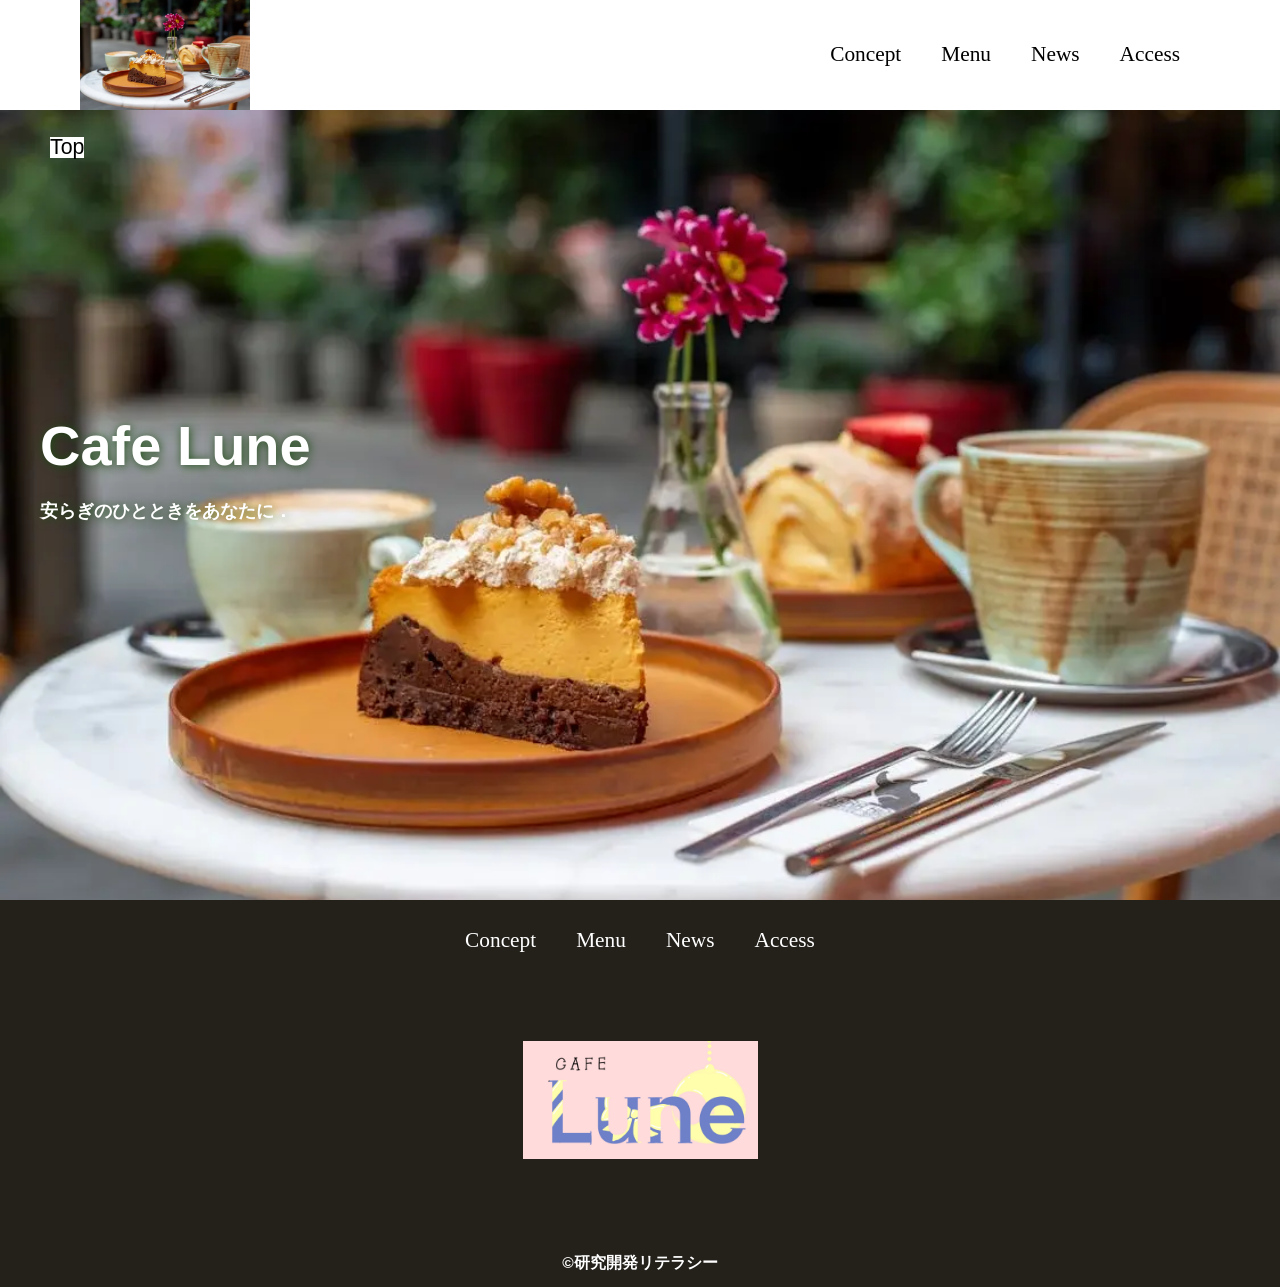
<file: index.html>
<!DOCTYPE html>
<html>
    <head>
        <meta charset="UTF-8">
        <title>Lune</title>
        <meta name="description" content="Lune">
        <meta name="viewport" content="width=device-width">
        <script src="https://ajax.googleapis.com/ajax/libs/jquery/1.11.0/jquery.min.js"></script>
        <script src="js/script.js"></script>
        <link href="css/index.css" rel="stylesheet">
        <link rel="preconnect" href="https://fonts.googleapis.com">
        <link rel="preconnect" href="https://fonts.gstatic.com" crossorigin>
        <link href="https://fonts.googleapis.com/css2?family=Dela+Gothic+One&family=Kiwi+Maru&family=M+PLUS+Rounded+1c&display=swap" rel="stylesheet">   
    </head>

    <body>
        <header class="header">
            <div class="header-inner">
                <a class="header-logo" href="index.html">
                    <img src="images/index/logo.png" alt="ロゴ">
                </a>
                <button class="toggle-menu-button"></button>
                <div class="header-site-menu">
                    <nav class="site-menu">
                        <ul>
                            <li><a href="concept.html">Concept</a></li>
                            <li><a href="menu.html">Menu</a></li>
                            <li><a href="news.html">News</a></li>
                            <li><a href="access.html">Access</a></li>
                        </ul>
                    </nav>
                </div>
            </div>
        </header>

        <main class="main">
            <nav class="floating">
                <ul>
                    <li><a href="#">Top</a></li>
                </ul>
            </nav>
            <div class="first-view">
                <div class="first-view-text">
                    <h1>Cafe Lune</h1>
                    <p>安らぎのひとときをあなたに．</p>
                </div>
            </div>
        </main>

        <footer class="footer">
            <nav class="site-menu">
                <ul>
                    <li><a href="concept.html">Concept</a></li>
                    <li><a href="menu.html">Menu</a></li>
                    <li><a href="news.html">News</a></li>
                    <li><a href="access.html">Access</a></li>
                </ul>
            </nav>
            <a class="footer-logo" href="index.html">
                <img src="images/common/logo_footer.png" alt="ロゴ">
            </a>
            <p class="copyright"><small>&copy;研究開発リテラシー</small></p>
        </footer>
    </body>
</html>
</file>
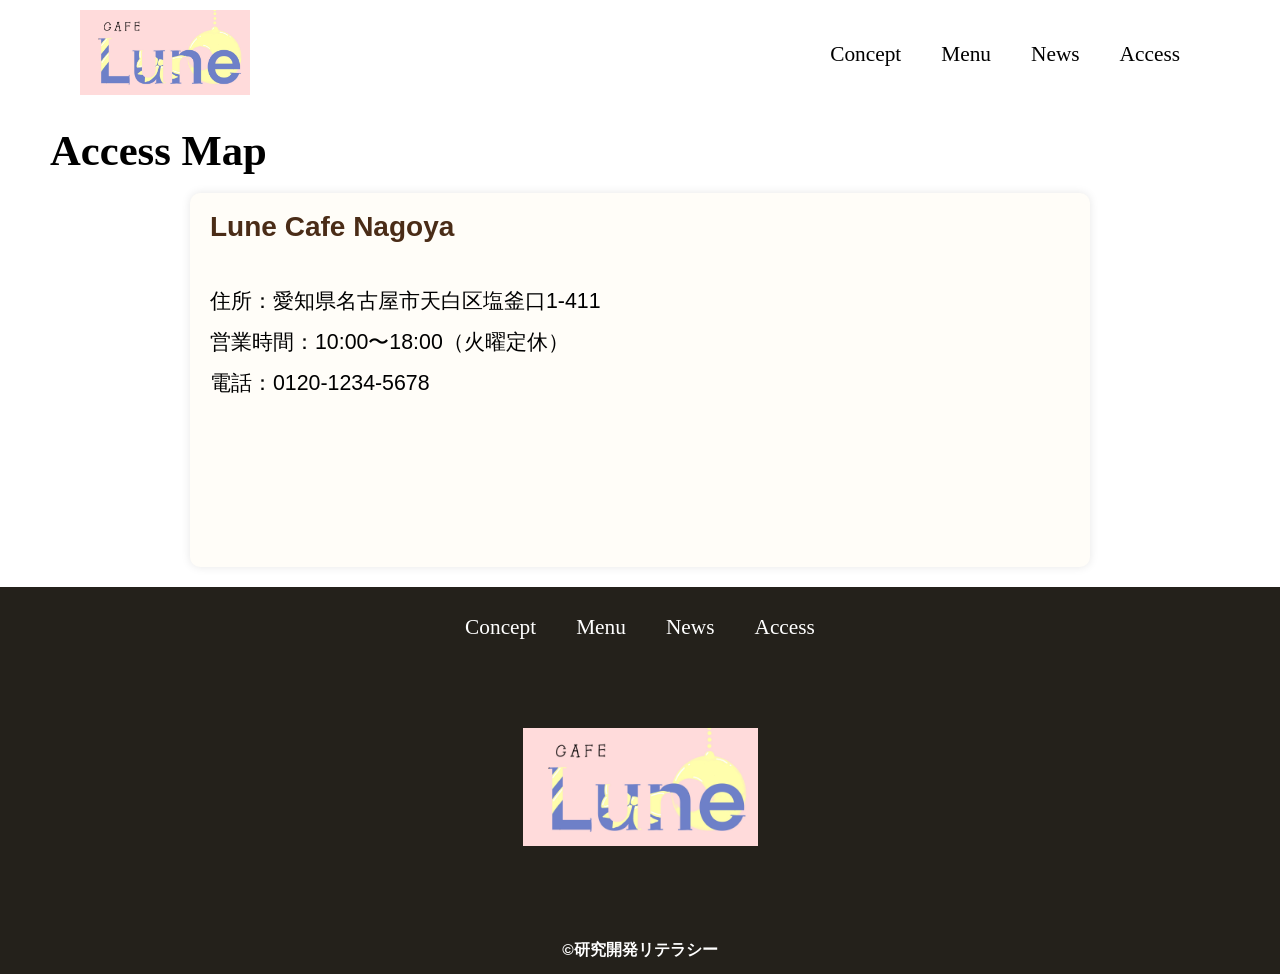
<file: access.html>
<!DOCTYPE html>
<html>
    <head>
        <meta charset="UTF-8">
        <title>Access</title>
        <meta name="description" content="Access">
        <meta name="viewport" content="width=device-width">
        <script src="js/script.js"></script>
        <link href="css/index.css" rel="stylesheet">
        <link href="css/access.css" rel="stylesheet">
        <link rel="preconnect" href="https://fonts.googleapis.com">
        <link rel="preconnect" href="https://fonts.gstatic.com" crossorigin>
        <link href="https://fonts.googleapis.com/css2?family=Dela+Gothic+One&family=Kiwi+Maru&family=M+PLUS+Rounded+1c&display=swap" rel="stylesheet">   
    </head>
    <body>
        <header class="header">
            <div class="header-inner">
                <a class="header-logo" href="index.html">
                    <img src="images/common/logo.png" alt="ロゴ">
                </a>
                <button class="toggle-menu-button"></button>
                <div class="header-site-menu">
                    <nav class="site-menu">
                        <ul>
                            <li><a href="concept.html">Concept</a></li>
                            <li><a href="menu.html">Menu</a></li>
                            <li><a href="news.html">News</a></li>
                            <li><a href="access.html">Access</a></li>
                        </ul>
                    </nav>
                </div>
            </div>
        </header>
        <main class="main">
            <div class="title">
                <h1>Access Map</h1>
            </div>
            <section class="store">
                <div class="store-content">
                    <div class="store-text">
                        <h2>Lune Cafe Nagoya</h2>
                        <ul>
                            <li>住所：愛知県名古屋市天白区塩釜口1-411</li>
                            <li>営業時間：10:00〜18:00（火曜定休）</li>
                            <li>電話：0120-1234-5678</li>
                        </ul>
                    </div>
                    <div class="store-map">
                        <iframe src="https://www.google.com/maps/embed?pb=!1m18!1m12!1m3!1d1631.416238650439!2d136.9738855046455!3d35.135853841975106!2m3!1f0!2f0!3f0!3m2!1i1024!2i768!4f13.1!3m3!1m2!1s0x60037ad5058b80e9%3A0x3651df670b800f72!2z44CSNDY4LTAwNzMg5oSb55-l55yM5ZCN5Y-k5bGL5biC5aSp55m95Yy65aGp6Yec5Y-j77yR5LiB55uu77yU77yR77yR!5e0!3m2!1sja!2sjp!4v1718008119234!5m2!1sja!2sjp" 
                            width="100%"
                            height="300"
                            style="border:0; border-radius: 8px;"
                            allowfullscreen=""
                            loading="lazy">
                        </iframe>
                    </div>
                </div>
            </section>           
        </main>
        <footer class="footer">
            <nav class="site-menu">
                <ul>
                    <li><a href="concept.html">Concept</a></li>
                    <li><a href="menu.html">Menu</a></li>
                    <li><a href="news.html">News</a></li>
                    <li><a href="access.html">Access</a></li>
                </ul>
            </nav>
            <a class="footer-logo" href="index.html">
                <img src="images/common/logo_footer.png" alt="ロゴ">
            </a>
            <p class="copyright"><small>&copy;研究開発リテラシー</small></p>
        </footer>
    </body>
</html>
</file>
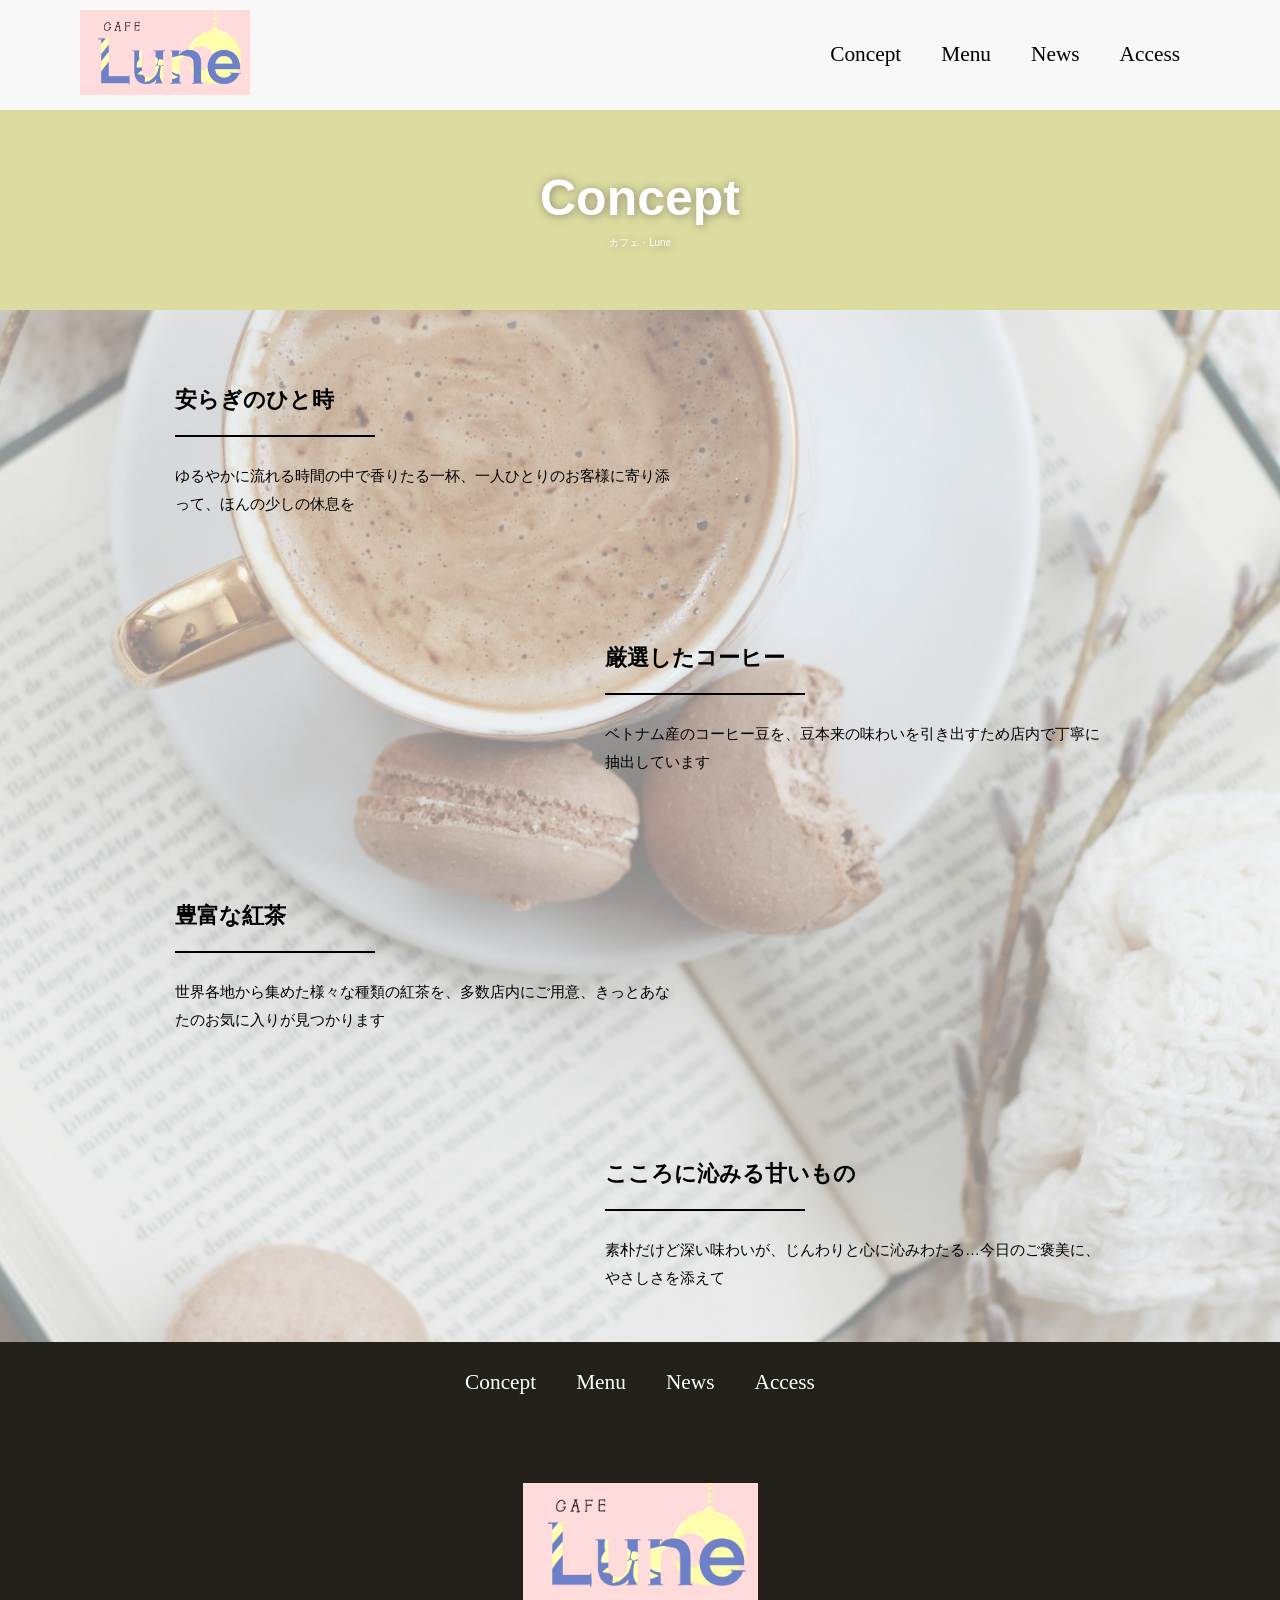
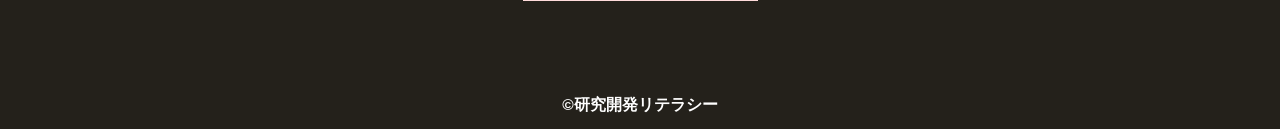
<file: concept.html>
<!DOCTYPE html>
<html>
    <head>
        <meta charset="UTF-8">
        <title>コンセプト</title>
        <meta name="description" content="Lune">
        <meta name="viewport" content="width=device-width">
        <script src="js/script.js"></script>
        <link href="css/index.css" rel="stylesheet">
        <link href="css/concept.css" rel="stylesheet">
        <link rel="preconnect" href="https://fonts.googleapis.com">
        <link rel="preconnect" href="https://fonts.gstatic.com" crossorigin>
        <link href="https://fonts.googleapis.com/css2?family=Dela+Gothic+One&family=Kiwi+Maru&family=M+PLUS+Rounded+1c&display=swap" rel="stylesheet">   
    </head>

    <body>
        <header class="header">
            <div class="header-inner">
                <a class="header-logo" href="index.html">
                    <img src="images/common/logo.png" alt="ロゴ">
                </a>
                <button class="toggle-menu-button"></button>
                <div class="header-site-menu">
                    <nav class="site-menu">
                        <ul>
                            <li><a href="concept.html">Concept</a></li>
                            <li><a href="menu.html">Menu</a></li>
                            <li><a href="news.html">News</a></li>
                            <li><a href="access.html">Access</a></li>
                        </ul>
                    </nav>
                </div>
            </div>
        </header>
        
        <main class="main">
            <div class="title">
                <h1>Concept</h1>
                <p>カフェ・Lune</p>
            </div>
            <div class="cafe">
                <div class="cafe-text">
                    <h2>安らぎのひと時</h2>
                    <p>ゆるやかに流れる時間の中で香りたる一杯、一人ひとりのお客様に寄り添って、ほんの少しの休息を</p>
                </div>
            </div>
            <div class="cafe_left">
                <div class="cafe-text">
                    <h2>厳選したコーヒー</h2>
                    <p>ベトナム産のコーヒー豆を、豆本来の味わいを引き出すため店内で丁寧に抽出しています</p>
                </div>
            </div>
            <div class="cafe">
                <div class="cafe-text">
                    <h2>豊富な紅茶</h2>
                    <p>世界各地から集めた様々な種類の紅茶を、多数店内にご用意、きっとあなたのお気に入りが見つかります</p>
                </div>
            </div>
            <div class="cafe_left">
                <div class="cafe-text">
                    <h2>こころに沁みる甘いもの</h2>
                    <p>素朴だけど深い味わいが、じんわりと心に沁みわたる…今日のご褒美に、やさしさを添えて</p>
                </div>
            </div>
        </main>
       
        <footer class="footer">
            <nav class="site-menu">
                <ul>
                    <li><a href="concept.html">Concept</a></li>
                    <li><a href="menu.html">Menu</a></li>
                    <li><a href="news.html">News</a></li>
                    <li><a href="access.html">Access</a></li>
                </ul>
            </nav>
            <a class="footer-logo" href="index.html">
                <img src="images/common/logo_footer.png" alt="ロゴ">
            </a>
            <p class="copyright"><small>&copy;研究開発リテラシー</small></p>
        </footer>
    </body>
</html>
</file>
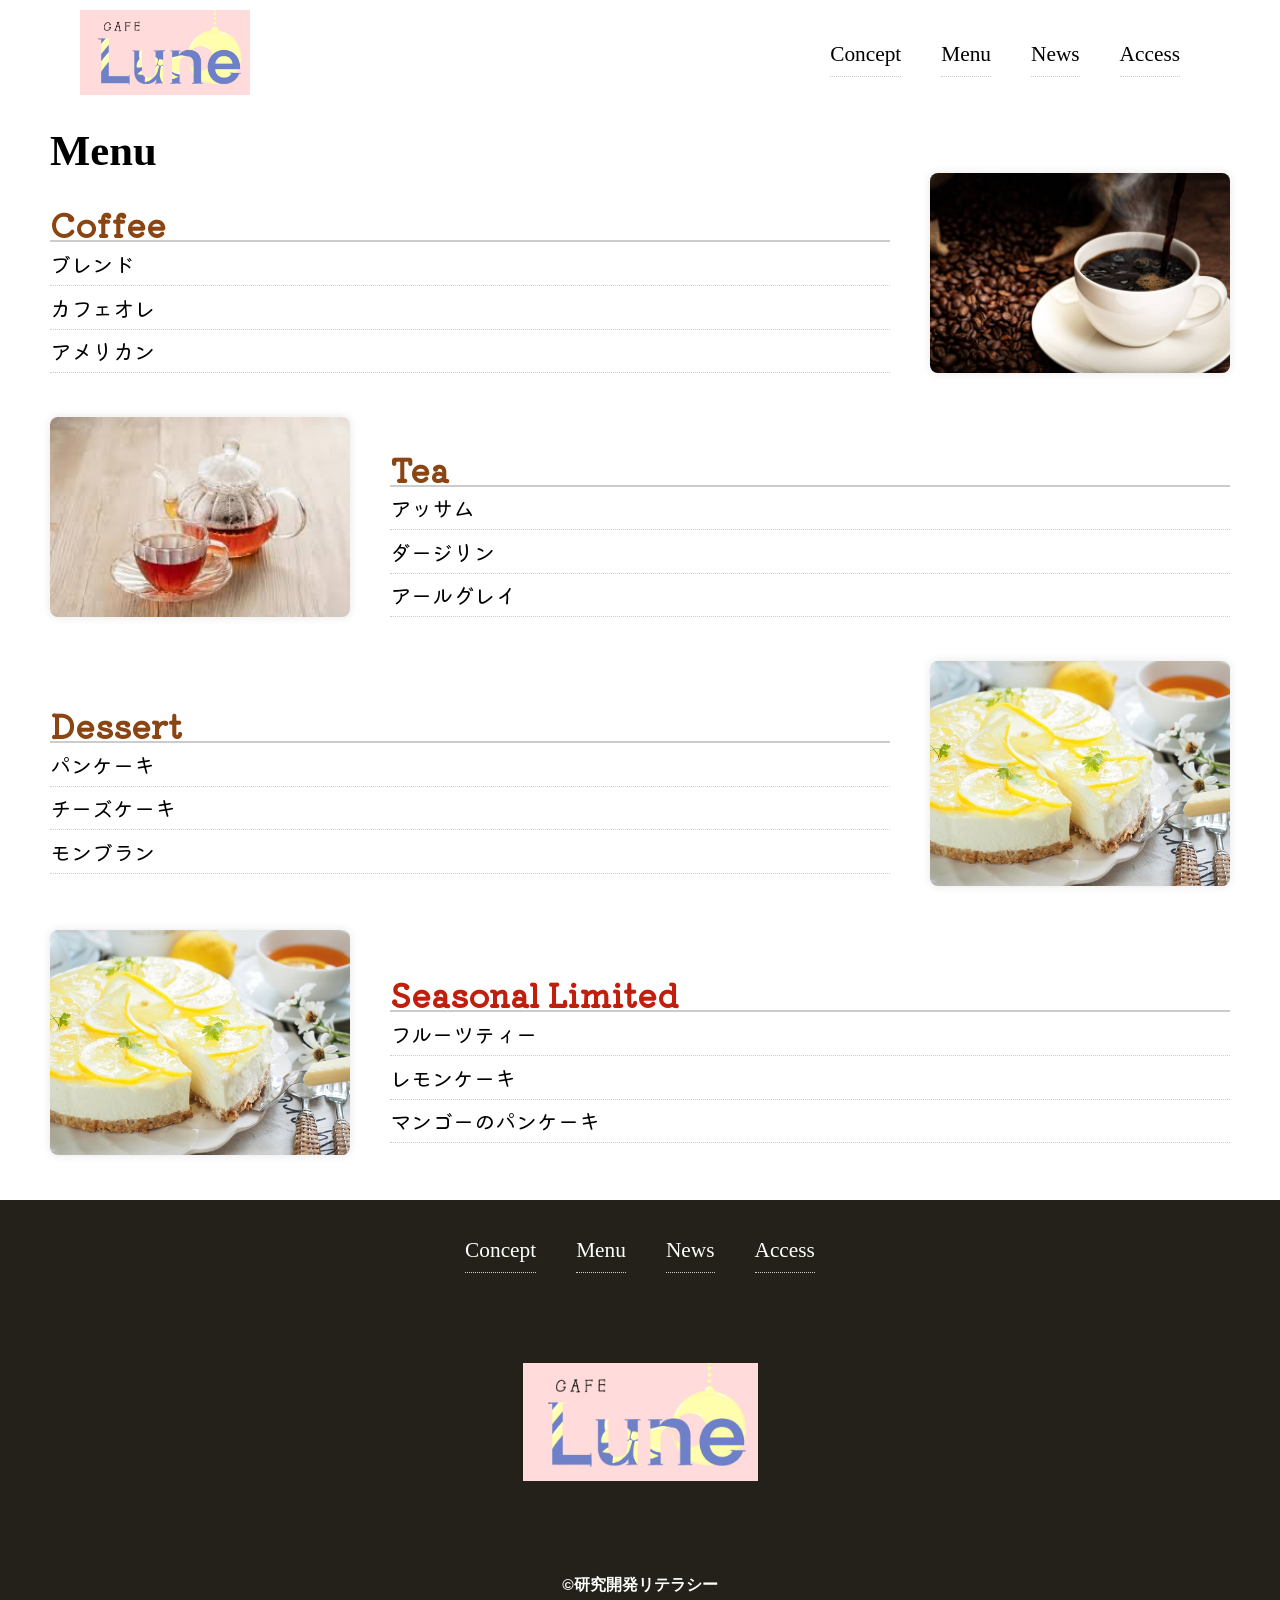
<file: menu.html>
<!DOCTYPE html>
<html>
    <head>
        <meta charset="UTF-8">
        <title>Access</title>
        <meta name="description" content="Access">
        <meta name="viewport" content="width=device-width">
        <script src="js/script.js"></script>
        <link href="css/index.css" rel="stylesheet">
        <link href="css/menu.css" rel="stylesheet">
        <link rel="preconnect" href="https://fonts.googleapis.com">
        <link rel="preconnect" href="https://fonts.gstatic.com" crossorigin>
        <link href="https://fonts.googleapis.com/css2?family=Dela+Gothic+One&family=Kiwi+Maru&family=M+PLUS+Rounded+1c&display=swap" rel="stylesheet">   
    </head>
    <body>
        <header class="header">
            <div class="header-inner">
                <a class="header-logo" href="index.html">
                    <img src="images/common/logo.png" alt="ロゴ">
                </a>
                <button class="toggle-menu-button"></button>
                <div class="header-site-menu">
                    <nav class="site-menu">
                        <ul>
                            <li><a href="concept.html">Concept</a></li>
                            <li><a href="menu.html">Menu</a></li>
                            <li><a href="news.html">News</a></li>
                            <li><a href="access.html">Access</a></li>
                        </ul>
                    </nav>
                </div>
            </div>
        </header>
        <main class="main">
            <div class="menu-section">
                <div class="title">
                    <h1>Menu</h1>
                </div>
                <div class="menu-block coffee">
                    <div class="menu-text">
                        <h2>Coffee</h2>
                        <ul>
                            <li>ブレンド</li>
                            <li>カフェオレ</li>
                            <li>アメリカン</li>
                        </ul>
                    </div>
                    <div class="menu-photo">
                        <img src="images/menu/coffee.png" alt="コーヒー写真">
                    </div>
                </div>

                <div class="menu-block tea">
                    <div class="menu-text">
                        <h2>Tea</h2>
                        <ul>
                            <li>アッサム</li>
                            <li>ダージリン</li>
                            <li>アールグレイ</li>
                        </ul>
                    </div>
                    <div class="menu-photo">
                        <img src="images/menu/tea.png" alt="紅茶写真">
                    </div>
                </div>

                <div class="menu-block dessert">
                    <div class="menu-text">
                        <h2>Dessert</h2>
                        <ul>
                            <li>パンケーキ</li>
                            <li>チーズケーキ</li>
                            <li>モンブラン</li>
                        </ul>
                    </div>
                    <div class="menu-photo">
                        <img src="images/menu/dessert.png" alt="デザート写真">
                    </div>
                </div>

                <div class="menu-block seasonal limited">
                    <div class="menu-text">
                        <h2>Seasonal Limited</h2>
                        <ul>
                            <li>フルーツティー</li>
                            <li>レモンケーキ</li>
                            <li>マンゴーのパンケーキ</li>
                        </ul>
                    </div>
                    <div class="menu-photo">
                        <img src="images/menu/Seasonal Limited.png" alt="季節限定メニューの写真">
                    </div>
                </div>
            </div>
        </main>
        <footer class="footer">
            <nav class="site-menu">
                <ul>
                    <li><a href="concept.html">Concept</a></li>
                    <li><a href="menu.html">Menu</a></li>
                    <li><a href="news.html">News</a></li>
                    <li><a href="access.html">Access</a></li>
                </ul>
            </nav>
            <a class="footer-logo" href="index.html">
                <img src="images/common/logo_footer.png" alt="ロゴ">
            </a>
            <p class="copyright"><small>&copy;研究開発リテラシー</small></p>
        </footer>
    </body>
</html>
</file>
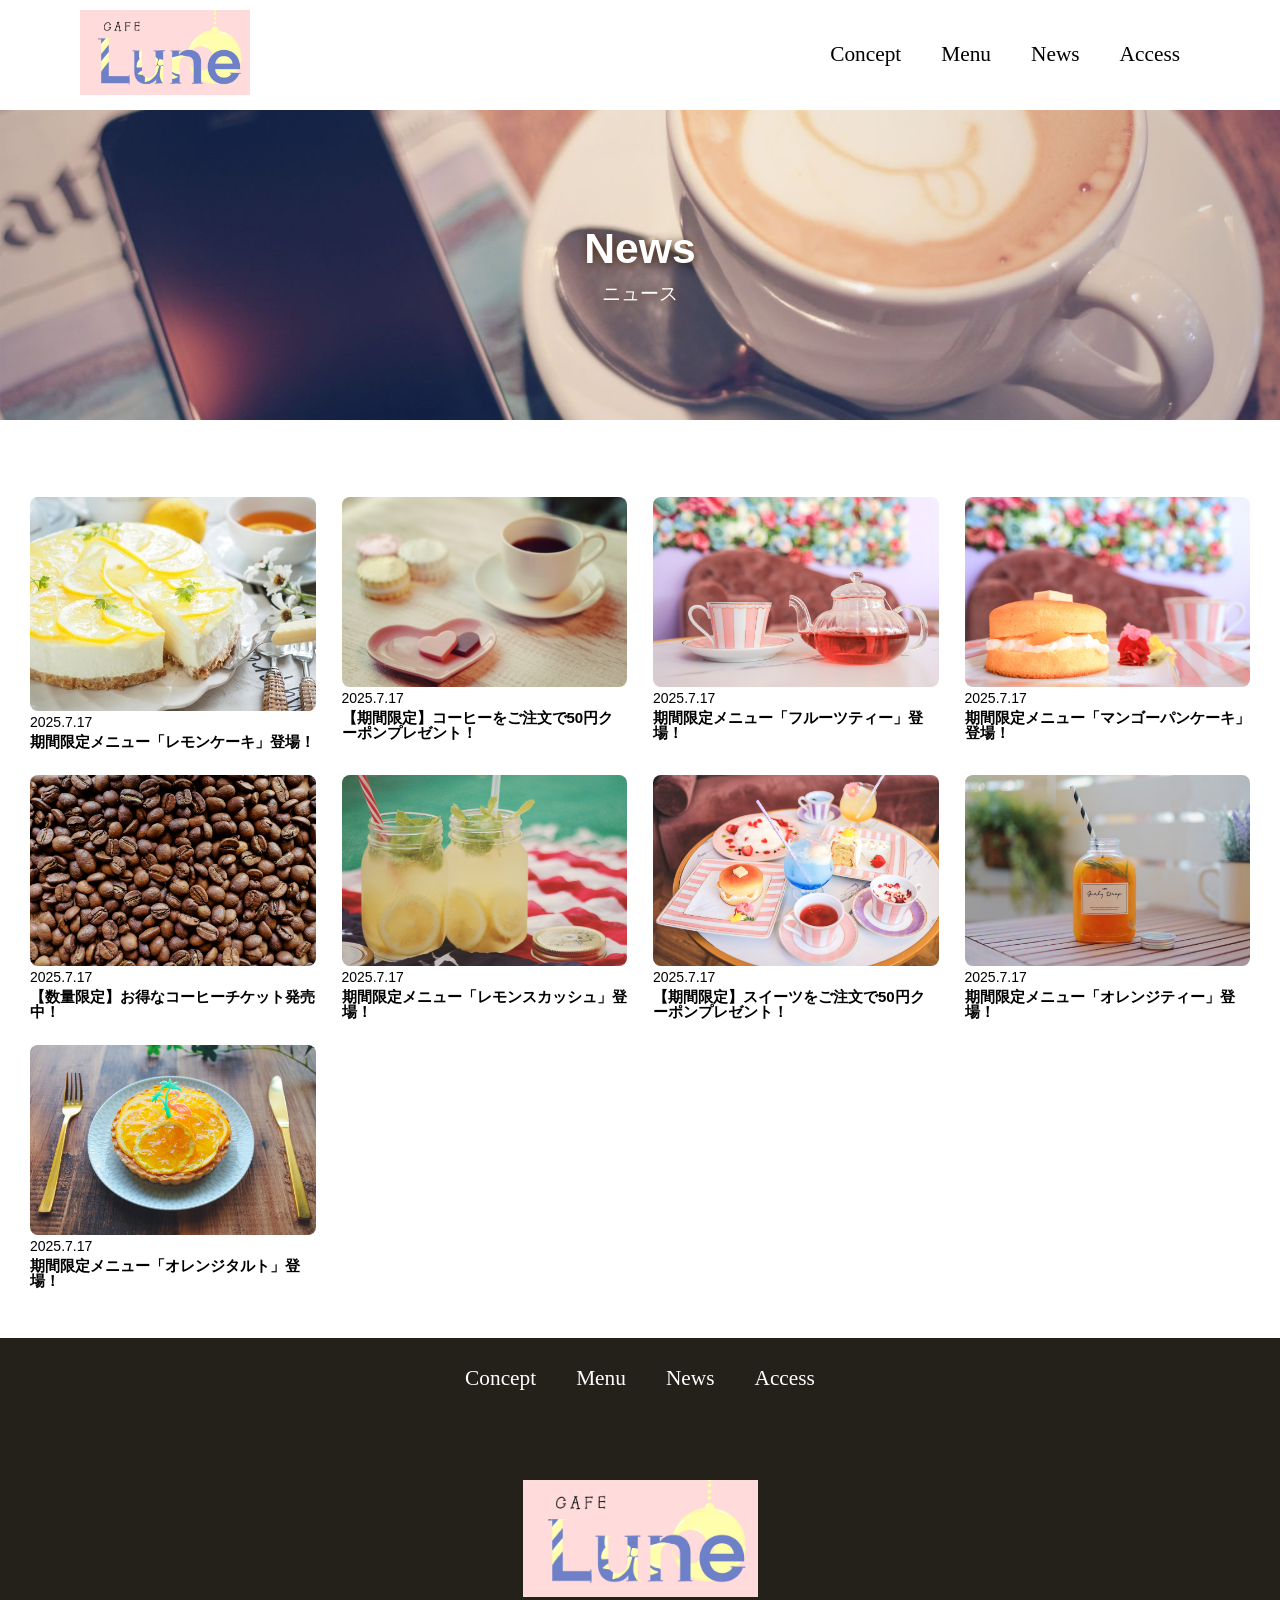
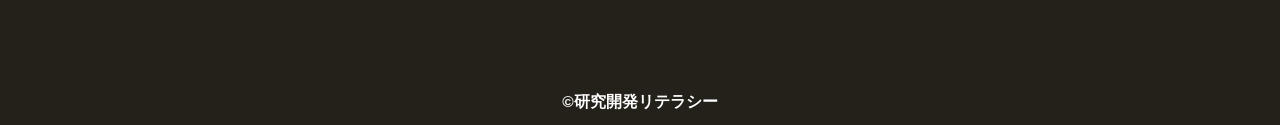
<file: news.html>
<!DOCTYPE html>
<html>
    <head>
        <meta charset="UTF-8">
        <title>News</title>
        <meta name="description" content="News|Lune">
        <meta name="viewport" content="width=device-width">
        <script src="js/script.js"></script>
        <link href="css/news.css" rel="stylesheet">
        <link rel="preconnect" href="https://fonts.googleapis.com">
        <link rel="preconnect" href="https://fonts.gstatic.com" crossorigin>
        <link href="https://fonts.googleapis.com/css2?family=Dela+Gothic+One&family=Kiwi+Maru&family=M+PLUS+Rounded+1c&display=swap" rel="stylesheet">   
    </head>

    <body>
        <header class="header">
            <div class="header-inner">
                <a class="header-logo" href="index.html">
                    <img src="images/common/logo.png" alt="ロゴ">
                </a>
                <button class="toggle-menu-button"></button>
                <div class="header-site-menu">
                    <nav class="site-menu">
                        <ul>
                            <li><a href="concept.html">Concept</a></li>
                            <li><a href="menu.html">Menu</a></li>
                            <li><a href="news.html">News</a></li>
                            <li><a href="access.html">Access</a></li>
                        </ul>
                    </nav>
                </div>
            </div>
        </header>
        <main class="main">
            <div class="title">
                <h1>News</h1>
                <p>ニュース</p>
            </div>
            <div class="wrapper grid">
            <div class="item">
                <img src="images/news/news1.png" alt="">
                <p class="news-date">2025.7.17</p>
                <p class="news-description">期間限定メニュー「レモンケーキ」登場！</p>
            </div>
            <div class="item">
                <img src="images/news/news2.jpg" alt="">
                <p class="news-date">2025.7.17</p>
                <p class="news-description">【期間限定】コーヒーをご注文で50円クーポンプレゼント！</p>
            </div>
            <div class="item">
                <img src="images/news/news3.jpg" alt="">
                <p class="news-date">2025.7.17</p>
                <p class="news-description">期間限定メニュー「フルーツティー」登場！</p>
            </div>
            <div class="item">
                <img src="images/news/news4.jpg" alt="">
                <p class="news-date">2025.7.17</p>
                <p class="news-description">期間限定メニュー「マンゴーパンケーキ」登場！</p>
            </div>
            <div class="item">
                <img src="images/news/news5.JPG" alt="">
                <p class="news-date">2025.7.17</p>
                <p class="news-description">【数量限定】お得なコーヒーチケット発売中！</p>
            </div>
            <div class="item">
                <img src="images/news/news6.jpg" alt="">
                <p class="news-date">2025.7.17</p>
                <p class="news-description">期間限定メニュー「レモンスカッシュ」登場！</p>
            </div>
            <div class="item">
                <img src="images/news/news7.jpg" alt="">
                <p class="news-date">2025.7.17</p>
                <p class="news-description">【期間限定】スイーツをご注文で50円クーポンプレゼント！</p>
            </div>
            <div class="item">
                <img src="images/news/news8.JPG" alt="">
                <p class="news-date">2025.7.17</p>
                <p class="news-description">期間限定メニュー「オレンジティー」登場！</p>
            </div>
            <div class="item">
                <img src="images/news/news9.JPG" alt="">
                <p class="news-date">2025.7.17</p>
                <p class="news-description">期間限定メニュー「オレンジタルト」登場！</p>
            </div>
        </div>
        </main>
        <footer class="footer">
            <nav class="site-menu">
                <ul>
                    <li><a href="concept.html">Concept</a></li>
                    <li><a href="menu.html">Menu</a></li>
                    <li><a href="news.html">News</a></li>
                    <li><a href="access.html">Access</a></li>
                </ul>
            </nav>
            <a class="footer-logo" href="index.html">
                <img src="images/common/logo_footer.png" alt="ロゴ">
            </a>
            <p class="copyright"><small>&copy;研究開発リテラシー</small></p>
        </footer>
    </body>
</html>
</file>
<file: css/index.css>
@charset "utf-8";

nav.floating {
    position: absolute;
    top: 100px;
    left: 50px;
    background-color: #ffffff;
}

.first-view {
    height: calc(100vh - 110px);
    background-image: url(../images/index/logo.png);
    background-repeat: no-repeat;
    background-position: center center;
    background-size: cover;
    display: flex;
    align-items: center;
}

.first-view-text {
    width: 100%;
    max-width: 1200px;
    margin-left: auto;
    margin-right: auto;
    padding-left: 40ox;
    padding-bottom: 80px;
    color: #ffffff;
    font-weight: bold;
    text-shadow: 1px 1px 10px #1d4b14;
}

.first-view-text h1 {
    font-family: "Montserrat", sans-serif;
    font-size: 56px;
    line-height: 72px;
}

.first-view-text p {
    font-size: 18px;
    margin-top: 20px;
}

.lead {
    max-width: 1200px;
    margin: 60px auto;
}

*,
::before,
::after {
    padding: 0;
    margin: 0;
    box-sizing: border-box;
}

ul, ol {
    list-style: none;
}

a {
    color: inherit;
    text-decoration: none;
}

body {
    font-family: sans-serif;
    font-size: 16pt;
    color: #000000;
    line-height: 1;
    background-color: #ffffff;
}

img {
    max-width: 100%;
}

.header-inner {
    max-width: 1200px;
    height: 110px;
    margin-left: auto;
    margin-right: auto;
    padding-left: 40px;
    padding-right: 40px;
    display: flex;
    justify-content: space-between;
    align-items: center;
}

.toggle-menu-button {
    display: none;
}

.header-logo {
    display: block;
    width: 170px;
}

.site-menu ul {
    display: flex;
}

.site-menu ul li {
    margin-left: 20px;
    margin-right: 20px;
}

.site-menu ul li a {
    font-family: 'Cherry Bomb One', cursive;
}

@media (max-width: 800px) {
    .site-menu ul {
        display: block;
        text-align: center;
    }

    .site-menu li {
        margin-top: 20px;
    }

    .header {
        position: fixed;
        top: 0;
        left: 0;
        right: 0;
        background-color: #ffffff;
        height: 50px;
        z-index: 10;
        box-shadow: 0 3px 6px rgba(0, 0, 0, 0.1);
    }

    .header-inner {
        padding-left: 20px;
        padding-right: 20px;
        height: 100%;
        position: relative;
    }

    .header-site-menu {
        position: absolute;
        top: 100%;
        left: 0;
        right: 0;
        color: #ffffff;
        background-color: #736e62;
        padding-top: 30px;
        padding-bottom: 50px;
        display: none;
    }

    .header-site-menu.is-show {
        display: block;
    }

    .header-logo {
        width: 100px;
    }

    .main {
        padding-top: 50px;;
    }

    .footer-logo {
        margin-top: 60px;
    }

    .copyright {
        margin-top: 50px;
    }

    .toggle-menu-button {
        display: block;
        width: 44px;
        height: 34px;
        background-image: url(../images/index/icon-menu.png);
        background-size: 50%;
        background-position: center;
        background-repeat: no-repeat;
        background-color: transparent;
        border: none;
        border-radius: 0;
        outline: none;
    }
}
.footer {
    color: #ffffff;
    background-color: #24211b;
    padding-top: 30px;
    padding-bottom: 15px;
    display: flex;
    flex-direction: column;
    align-items: center;
}

.footer-logo {
    display: block;
    width: 235px;
    margin-top: 90px;
}

.copyright {
    font-size: 14pt;
    font-weight: bold;
    margin-top: 90px;
}
</file>
<file: css/access.css>
.title{
    font-family: "Kaisei Opti", serif;
    font-weight: 400;
    font-style: normal;
    margin-top: 20px;
    padding-left: 50px;
}
.store {
    max-width: 900px;
    margin: auto;
    margin-bottom: 20px;
    margin-top: 20px;
    padding: 20px;
    background-color: #fffdf8;
    border-radius: 10px;
    box-shadow: 0 0 10px rgba(0,0,0,0.1);
    font-family: 'Yu Gothic', sans-serif;
}

.store h2 {
  font-size: 28px;
  color: #4a2c17;
}

.store ul {
  list-style: none;
  padding: 0;
}

.store ul li {
  margin-bottom: 8px;
}

.store-content {
  display: flex;
  gap: 20px;
  margin-bottom: 30px;
  flex-direction: row; 
  align-items: flex-start;
}

.store-text {
  flex: 1;
}

.store-map {
  flex: 1;
}

.store-text h2 {
  margin-bottom: 12px; 
}

.store-text ul {
  list-style: none;      
  padding: 0;
  margin-top: 50px;
}
.store-text ul li {
  margin-bottom: 20px;        
}

@media (max-width: 768px) {
  .store-content {
    flex-direction: column;   
    gap: 30px;                
  }

  .store-text,
  .store-map {
    width: 100%;
    flex: none;               
  }

  .store {
    padding: 15px;
    margin: 20px;
  }

  .store h2 {
    font-size: 24px;
  }

  .store-text ul {
    margin-top: 30px;
  }

  .store-text ul li {
    font-size: 16px;
    margin-bottom: 16px;
  }

  iframe {
    height: 250px;            
  }
}
</file>
<file: css/concept.css>
@charset "utf-8";

.title{
    height: 200px;
    background-color: #dcdca0;
    display: flex;
    flex-direction: column;
    justify-content: center;
    align-items: center;
    color: #ffffff;
    text-shadow: 1px 1px 10px #8d8871;
}

.title h1{
    font-family: 'Montserrat', sans-serif;
    font-size: 50px;
    font-weight: bold;
}

.title p {
    font-size: 10px;
    margin-top: 15px;
}

body{
    background-color: #f8f8f8;
}

main {
    background-image: url('../images/concept/concept_back.jpg');
    background-size: cover;
    background-position: center;
    background-color: rgba(255, 255, 255, 0.5);
    background-blend-mode: lighten;
    
}

.cafe{
    display: flex;
    flex-direction: row;
    justify-content: space-between;
    width: 930px;
    max-width: 90%;
    margin-top: 75px;
    margin-left: auto;
    margin-right: auto;
    align-items: flex-start;
}

.cafe-text{
    max-width: 500px;
    margin-right: 40px;
    margin-bottom: 50px;
}

.cafe_left {
    display: flex;
    flex-direction: row-reverse;
    justify-content: space-between;
    width: 930px;
    max-width: 90%;
    margin-top: 75px;
    margin-left: auto;
    margin-right: auto;
    align-items: center;
}

.cafe_left .cafe-text {
    margin-left: 40px;
    margin-right: 0;
    margin-bottom: 50px;
}

.cafe-text h2{
    font-size: 22px;
    font-weight: bold;
    line-height: 30px;
}

.cafe-text h2::after{
    content: '';
    display: block;
    width: 200px;
    height: 2px;
    background-color: #000000;
    margin-top: 20px;
}

.cafe-text p{
    font-size: 15px;
    line-height: 28px;
    margin-top: 25px;
}
</file>
<file: css/menu.css>
.menu-section {
  font-family: "Kaisei Opti", serif;
  font-weight: 400;
  font-style: normal;
}
.menu-section {
  padding-left: 50px;
  padding-right: 50px;
  
}
.title {
  margin-top: 20px; 
}
.menu-block {
  display: flex;
  align-items: center;
  justify-content: space-between;
  gap: 40px;
  margin-bottom: 40px;
}

.menu-block.tea {
  flex-direction: row-reverse;
}
.menu-block.seasonal {
  flex-direction: row-reverse;
}

.menu-text {
  flex: 1;
  font-family: 'Kiwi Maru', sans-serif;
}

.menu-photo img {
  width: 300px;
  height: auto;
  border-radius: 8px;
  box-shadow: 0 0 10px rgba(0,0,0,0.1);
}

h2 {
  color: #8B4513;
  border-bottom: 2px solid #ccc;
  margin-top: 1em;
}
.menu-block.seasonal h2 {
  color: #c11f0d; 
}


ul {
  list-style: none;
  padding-left: 0;
}

li {
  padding: 0.5em 0;
  border-bottom: 1px dotted #ccc;
}

@media (max-width: 768px) {
  .menu-section {
    padding-left: 20px;
    padding-right: 20px;
  }

  .menu-block {
    flex-direction: column;    
    align-items: flex-start;
    gap: 20px;
    margin-bottom: 50px;
  }

  .menu-photo img {
    width: 100%;
    max-width: 300px;
    height: auto;
    margin: 0 auto;
  }

  .menu-text h2 {
    font-size: 22px;
    margin-top: 0.5em;
  }

  .menu-text ul li {
    font-size: 16px;
    padding: 0.4em 0;
  }

  .title h1 {
    font-size: 28px;
    text-align: center;
  }

  .menu-block.tea {
    flex-direction: column;    
  }

  .menu-block.seasonal {
    flex-direction: column;  
  }
}
</file>
<file: css/news.css>
nav.floating {
    position: absolute;
    top: 100px;
    left: 50px;
    background-color: #ffffff;
}

.grid {
    display: grid;
    gap: 26px;
    grid-template-columns: repeat(auto-fit, minmax(240px, 1fr));
    margin-top: 6%;
    margin-left: 30px;
    margin-right: 30px;
    margin-bottom: 50px;
}

.item img {
    width: 100%;
    height: auto;
    object-fit: cover;
    border-radius: 8px;
}

.news-date {
    font-weight: normal;
    font-size: 14px;
}

.news-description{
    margin-top: 5px;
    font-weight: bold;
    font-size: 15px;
}

*,
::before,
::after {
    padding: 0;
    margin: 0;
    box-sizing: border-box;
}

ul, ol {
    list-style: none;
}

a {
    color: inherit;
    text-decoration: none;
}

body {
    font-family: sans-serif;
    font-size: 16pt;
    color: #000000;
    line-height: 1;
    background-color: #ffffff;
}

img {
    max-width: 100%;
}

.header-inner {
    max-width: 1200px;
    height: 110px;
    margin-left: auto;
    margin-right: auto;
    padding-left: 40px;
    padding-right: 40px;
    display: flex;
    justify-content: space-between;
    align-items: center;
}

.toggle-menu-button {
    display: none;
}

.header-logo {
    display: block;
    width: 170px;
}

.site-menu ul {
    display: flex;
}

.site-menu ul li {
    margin-left: 20px;
    margin-right: 20px;
}

.site-menu ul li a {
    font-family: 'Cherry Bomb One', cursive;
}

.title {
    height: 310px;
    background-image: url(../images/news/title-news.jpg);
    background-repeat: no-repeat;
    background-position: center center;
    background-size: cover;
    display: flex;
    flex-direction: column;
    justify-content: center;
    align-items: center;
    align-items: center;
    color: #ffffff;
    text-shadow: 1px 1px 10px #4b2c14;
}

.title h1 {
    font-family: "Montserrat", sans-serif;
    font-size: 32pt;
    font-weight: bold;
}

.title p {
    font-size: 14pt;
    margin-top: 15px;
}

@media (max-width: 800px) {
    .site-menu ul {
        display: block;
        text-align: center;
    }

    .site-menu li {
        margin-top: 20px;
    }

    .header {
        position: fixed;
        top: 0;
        left: 0;
        right: 0;
        background-color: #ffffff;
        height: 50px;
        z-index: 10;
        box-shadow: 0 3px 6px rgba(0, 0, 0, 0.1);
    }

    .header-inner {
        padding-left: 20px;
        padding-right: 20px;
        height: 100%;
        position: relative;
    }

    .header-site-menu {
        position: absolute;
        top: 100%;
        left: 0;
        right: 0;
        color: #ffffff;
        background-color: #736e62;
        padding-top: 30px;
        padding-bottom: 50px;
        display: none;
    }

    .header-site-menu.is-show {
        display: block;
    }

    .header-logo {
        width: 100px;
    }

    .main {
        padding-top: 50px;;
    }

    .footer-logo {
        margin-top: 60px;
    }

    .copyright {
        margin-top: 50px;
    }

    .toggle-menu-button {
        display: block;
        width: 44px;
        height: 34px;
        background-image: url(../images/index/icon-menu.png);
        background-size: 50%;
        background-position: center;
        background-repeat: no-repeat;
        background-color: transparent;
        border: none;
        border-radius: 0;
        outline: none;
    }
}
.footer {
    color: #ffffff;
    background-color: #24211b;
    padding-top: 30px;
    padding-bottom: 15px;
    display: flex;
    flex-direction: column;
    align-items: center;
}

.footer-logo {
    display: block;
    width: 235px;
    margin-top: 90px;
}

.copyright {
    font-size: 14pt;
    font-weight: bold;
    margin-top: 90px;
}
</file>
